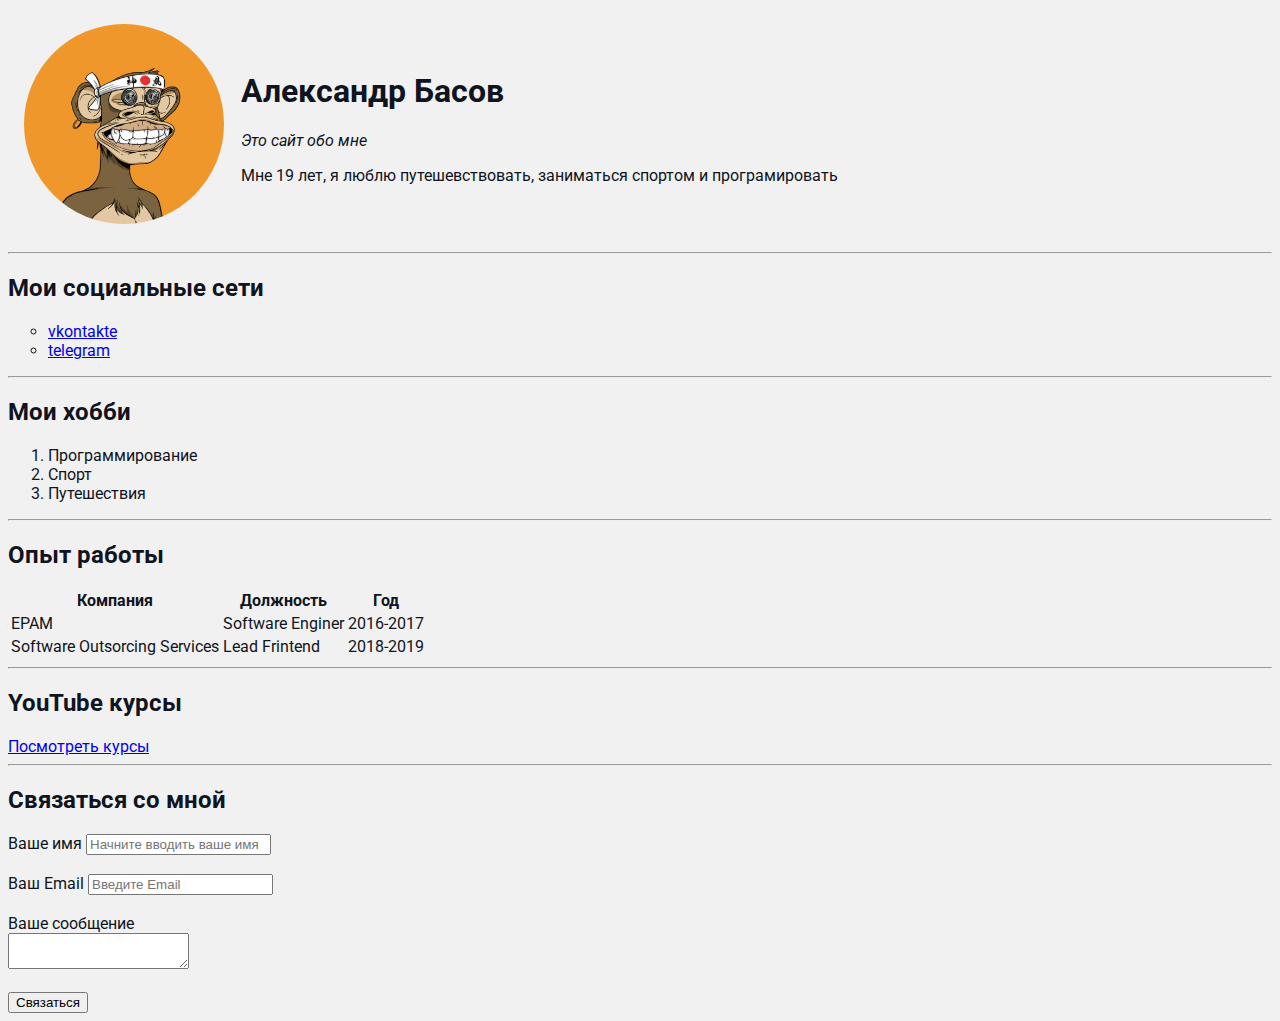
<file: index.html>
<!DOCTYPE html>
<html>
  <head>
    <meta charset="utf-8">
    <title>Главная страница</title>
    <link href="styles.css" rel="stylesheet">
  </head>
  <body>
    <table cellspacing="15">
      <tr>
        <td><img src="images/monkey.jpg"  
          alt="Мое фото" class="avatar"></td>
        <td>
          <h1>Александр Басов</h1>
          <p><em>Это сайт обо мне</em></p>
          <p>Мне 19 лет, я люблю путешевствовать, заниматься спортом и програмировать</p>
        </td>
      </tr>
    </table>
    
    <hr>

    <h2>Мои социальные сети</h2>
    <ul type="circle">
      <li><a href="https://vk.com/mel1house" target="_blank">vkontakte</a></li>
      <li><a href="https://web.telegram.org/" target="_blank">telegram</a></li>
    </ul>

    <hr>

    <h2>Мои хобби</h2>
    <ol>
      <li>Программирование</li>
      <li>Спорт</li>
      <li>Путешествия</li>
    </ol>

    <hr>

    <h2>Опыт работы</h2>
    <table>
      <thead>
        <tr>
          <th>Компания</th>
          <th>Должность</th>
          <th>Год</th>
        </tr>
      </thead>
      <tbody>
        <tr>
          <td>EPAM</td>
          <td>Software Enginer</td>
          <td>2016-2017</td>
        </tr>
        <tr>
          <td>Software Outsorcing Services</td>
          <td>Lead Frintend</td>
          <td>2018-2019</td>
        </tr>
      </tbody>
    </table>

    <hr>

    <h2>YouTube курсы</h2>
    <a href="youtube.html">Посмотреть курсы</a>

    <hr>

    <h2>Связаться со мной</h2>
    <form action="/">
      <label for="name">Ваше имя</label>
      <input type="text" id="name" placeholder="Начните вводить ваше имя"><br><br>
      
      <label for="email">Ваш Email</label>
      <input type="email" id="email" placeholder="Введите Email"><br><br>

      <label for="text">Ваше сообщение</label><br>
      <textarea id="text"></textarea><br><br>
      
      <input type="submit" value="Связаться">
    </form>
  </body>
</html>
</file>
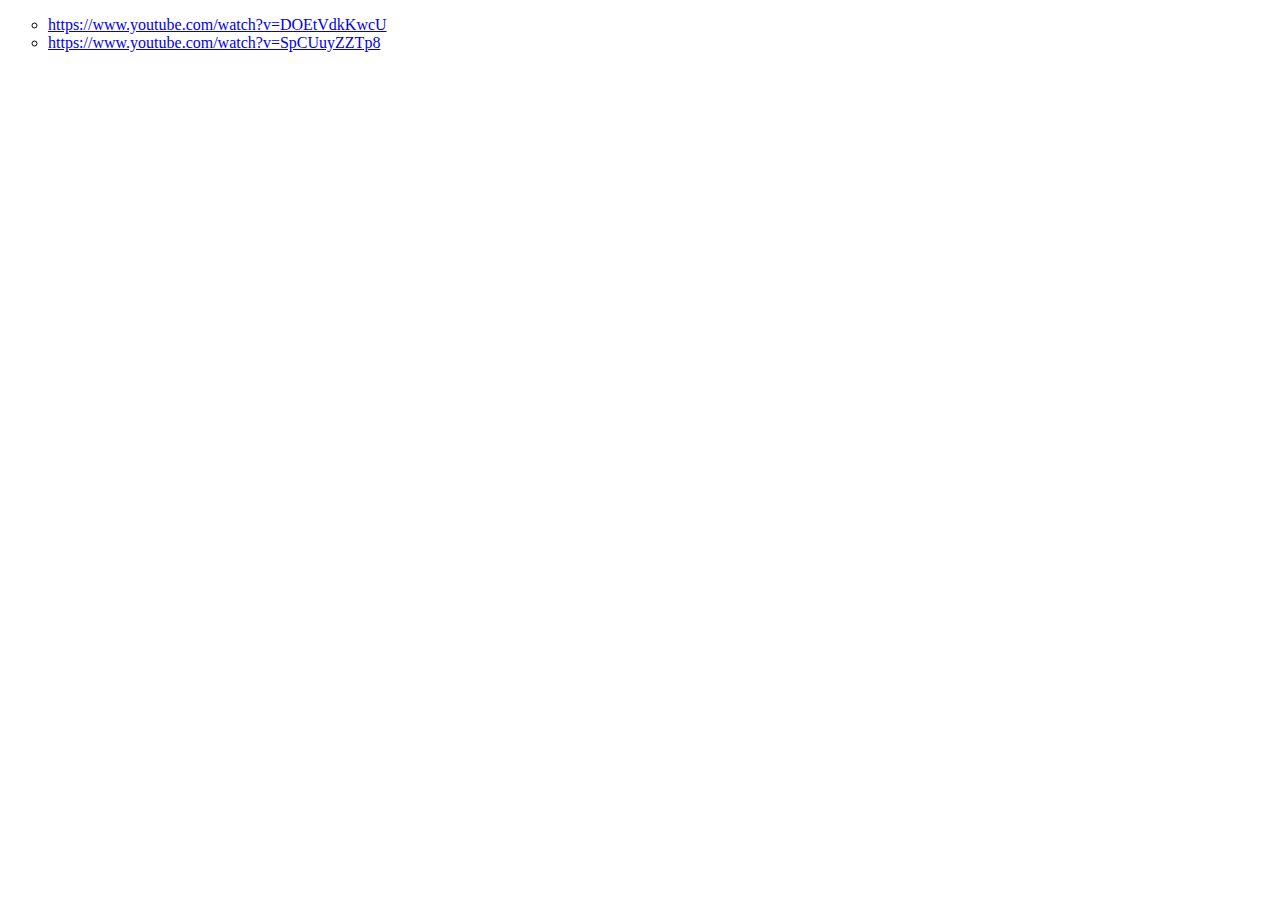
<file: youtube.html>
<!DOCTYPE html>
<html lang="en">
<head>
    <meta charset="UTF-8">
    <title>YouTube курсы</title>
</head>
<body>
    <ul type="circle">
        <li><a href="https://www.youtube.com/watch?v=DOEtVdkKwcU" target="_blank">
            https://www.youtube.com/watch?v=DOEtVdkKwcU</a></li>
            <li><a href="https://www.youtube.com/watch?v=SpCUuyZZTp8" target="_blank">
                https://www.youtube.com/watch?v=SpCUuyZZTp8</a></li>
      </ul>
</body>
</html>
</file>
<file: styles.css>
@import url('https://fonts.googleapis.com/css2?family=Roboto&display=swap');

body{
    background-color: #f1f1f1;
    color: #0f141e;

    font-size: 16px;
    font-weight: normal;
    font-family: 'Roboto', sans-serif;

}

.avatar{
    width: 200px;
    border-radius: 50%;
    box-shadow: 4px 4px 14px rgba(0, 0, 0, 0);
}
</file>
